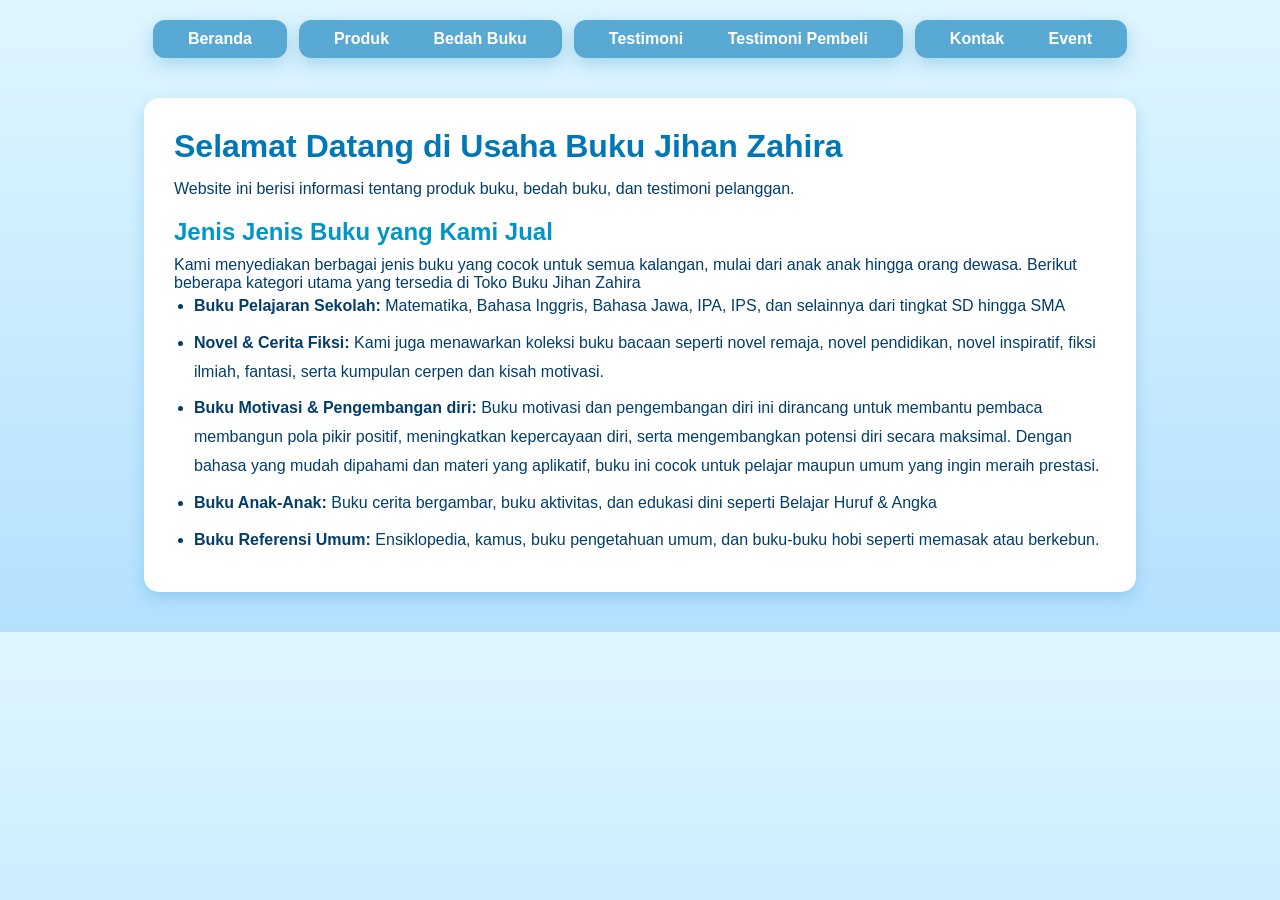
<file: index.html>
<!DOCTYPE html>
<html lang="id">
<head>
<meta charset="UTF-8">
<meta name="viewport" content="width=device-width, initial-scale=1.0">
<title>Profil Usaha Buku</title>

<style>

/* Reset */
*{
margin:0;
padding:0;
box-sizing:border-box;
}

/* Body */
body{
background: linear-gradient(to bottom, #dff6ff, #b3e0ff);
font-family:'Poppins', Arial, sans-serif;
color:#033e6b;
margin:20px;
animation: fadeIn 1.5s ease-in;
}

/* Animasi */
@keyframes fadeIn{
from{opacity:0;}
to{opacity:1;}
}

@keyframes slideDown{
from{transform:translateY(-30px); opacity:0;}
to{transform:translateY(0); opacity:1;}
}

@keyframes fadeUp{
from{transform:translateY(40px); opacity:0;}
to{transform:translateY(0); opacity:1;}
}

/* NAVBAR KELOMPOK */
nav{
display:flex;
justify-content:center;
flex-wrap:wrap;
gap:12px;
margin-bottom:25px;
animation: slideDown 1s ease;
}

.nav-group{
background: rgba(0, 119, 182, 0.6);
backdrop-filter: blur(12px);
padding:10px 15px;
border-radius:12px;
box-shadow:0 6px 18px rgba(0,119,182,0.25);
}

nav a{
color:white;
text-decoration:none;
margin:0 10px;
font-weight:bold;
padding:6px 10px;
border-radius:8px;
transition:0.3s;
}

nav a:hover{
background: rgba(255,255,255,0.25);
color:#caf0f8;
transform: translateY(-2px);
}

/* Container */
.container{
width:80%;
margin:40px auto;
background:white;
padding:30px;
border-radius:15px;
box-shadow:0 6px 15px rgba(0,119,182,0.2);
animation: fadeUp 1s ease;
transition:0.3s;
}

.container:hover{
transform:translateY(-5px);
box-shadow:0 10px 25px rgba(0,119,182,0.35);
}

/* Judul */
h1{
color:#0077b6;
margin-bottom:15px;
animation: slideDown 1s ease;
}

h2{
color:#0096c7;
margin-top:20px;
margin-bottom:10px;
}

/* List */
ul{
line-height:1.8;
padding-left:20px;
}

li{
margin-bottom:8px;
}

</style>

</head>

<body>

<nav>
<div class="nav-group">
<a href="index.html">Beranda</a>
</div>

<div class="nav-group">
<a href="produk.html">Produk</a>
<a href="bedah-buku.html">Bedah Buku</a>
</div>

<div class="nav-group">
<a href="testimoni.html">Testimoni</a>
<a href="tampil-testimoni.html">Testimoni Pembeli</a>
</div>

<div class="nav-group">
<a href="kontak.html">Kontak</a>
<a href="event.html">Event</a>
</div>
</nav>

<div class="container">

<h1>Selamat Datang di Usaha Buku Jihan Zahira</h1>

<p>Website ini berisi informasi tentang produk buku, bedah
buku, dan testimoni pelanggan.</p>

<h2>Jenis Jenis Buku yang Kami Jual</h2>

<p>Kami menyediakan berbagai jenis buku yang cocok untuk semua kalangan, mulai dari anak anak hingga orang dewasa. Berikut beberapa kategori utama yang tersedia di Toko Buku Jihan Zahira</p>

<ul>
<li><strong>Buku Pelajaran Sekolah:</strong> Matematika, Bahasa Inggris, Bahasa Jawa, IPA, IPS, dan selainnya dari tingkat SD hingga SMA</li>

<li><strong>Novel & Cerita Fiksi:</strong> Kami juga menawarkan koleksi buku bacaan seperti novel remaja, novel pendidikan, novel inspiratif, fiksi ilmiah, fantasi, serta kumpulan cerpen dan kisah motivasi.</li>

<li><strong>Buku Motivasi & Pengembangan diri:</strong> Buku motivasi dan pengembangan diri ini dirancang untuk membantu pembaca membangun pola pikir positif, meningkatkan kepercayaan diri, serta mengembangkan potensi diri secara maksimal. Dengan bahasa yang mudah dipahami dan materi yang aplikatif, buku ini cocok untuk pelajar maupun umum yang ingin meraih prestasi.</li>

<li><strong>Buku Anak-Anak:</strong> Buku cerita bergambar, buku aktivitas, dan edukasi dini seperti Belajar Huruf & Angka</li>

<li><strong>Buku Referensi Umum:</strong> Ensiklopedia, kamus, buku pengetahuan umum, dan buku-buku hobi seperti memasak atau berkebun.</li>
</ul>

</div>

<script>
alert("Halo, selamat datang!")
</script>

</body>
</html>
</file>
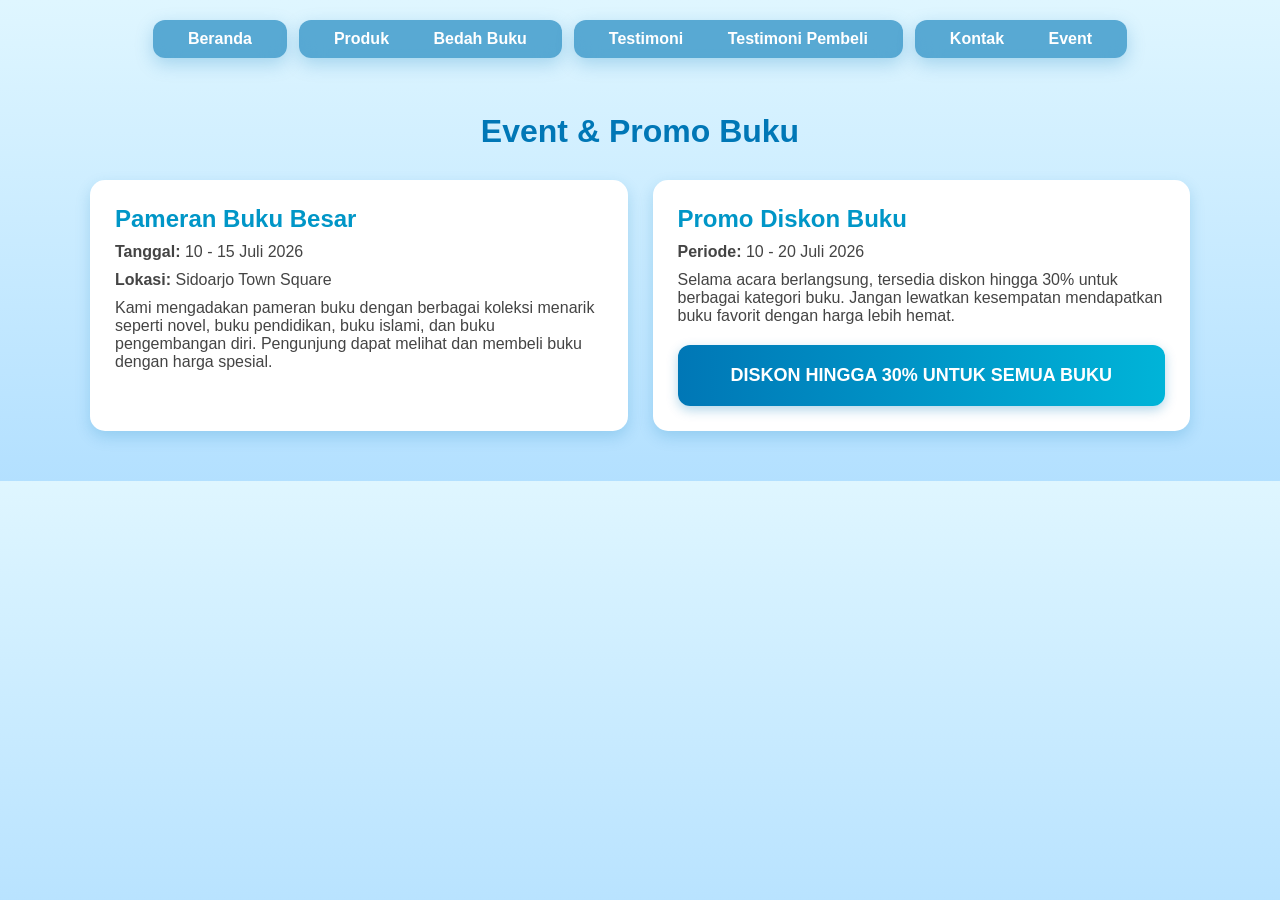
<file: event.html>
<!DOCTYPE html>
<html lang="id">
<head>
<meta charset="UTF-8">
<meta name="viewport" content="width=device-width, initial-scale=1.0">
<title>Kontak - Profil Usaha Buku</title>

<style>

/* Reset */
*{
margin:0;
padding:0;
box-sizing:border-box;
}

/* Body */
body{
background: linear-gradient(to bottom, #dff6ff, #b3e0ff);
font-family:'Poppins', Arial, sans-serif;
color:#033e6b;
margin:20px;
animation: fadeIn 1.5s ease-in;
}

/* Animasi */
@keyframes fadeIn{
from{opacity:0;}
to{opacity:1;}
}

@keyframes slideDown{
from{transform:translateY(-30px); opacity:0;}
to{transform:translateY(0); opacity:1;}
}

@keyframes fadeUp{
from{transform:translateY(40px); opacity:0;}
to{transform:translateY(0); opacity:1;}
}

/* NAVBAR KELOMPOK */
nav{
display:flex;
justify-content:center;
flex-wrap:wrap;
gap:12px;
margin-bottom:25px;
animation: slideDown 1s ease;
}

.nav-group{
background: rgba(0, 119, 182, 0.6);
backdrop-filter: blur(12px);
padding:10px 15px;
border-radius:12px;
box-shadow:0 6px 18px rgba(0,119,182,0.25);
}

nav a{
color:white;
text-decoration:none;
margin:0 10px;
font-weight:bold;
padding:6px 10px;
border-radius:8px;
transition:0.3s;
}

nav a:hover{
background: rgba(255,255,255,0.25);
color:#caf0f8;
transform: translateY(-2px);
}

/* Container */
.container{
width:90%;
max-width:1100px;
margin:auto;
padding:30px 0;
}

/* Judul */
h1{
text-align:center;
margin-bottom:30px;
color:#0077b6;
animation: slideDown 1s ease;
}

/* Event Layout */
.event-wrapper{
display:grid;
grid-template-columns:1fr 1fr;
gap:25px;
}

/* Card */
.event-card{
background:white;
padding:25px;
border-radius:15px;
box-shadow:0 6px 15px rgba(0,119,182,0.2);
animation: fadeUp 1s ease;
transition:0.3s;
}

.event-card:hover{
transform: translateY(-8px) scale(1.02);
box-shadow:0 10px 25px rgba(0,119,182,0.35);
}

.event-card h2{
color:#0096c7;
margin-bottom:10px;
}

.event-card p{
margin-bottom:10px;
color:#444;
}

/* Banner Diskon */
.diskon{
background: linear-gradient(to right, #0077b6, #00b4d8);
padding:20px;
text-align:center;
border-radius:12px;
margin-top:20px;
font-size:18px;
color:white;
font-weight:bold;
box-shadow:0 4px 12px rgba(0,119,182,0.3);
animation: fadeUp 1.5s ease;
}

/* Responsive */
@media(max-width:768px){
.event-wrapper{
grid-template-columns:1fr;
}
}

</style>

</head>

<body>

<nav>
<div class="nav-group">
<a href="index.html">Beranda</a>
</div>

<div class="nav-group">
<a href="produk.html">Produk</a>
<a href="bedah-buku.html">Bedah Buku</a>
</div>

<div class="nav-group">
<a href="testimoni.html">Testimoni</a>
<a href="tampil-testimoni.html">Testimoni Pembeli</a>
</div>

<div class="nav-group">
<a href="kontak.html">Kontak</a>
<a href="event.html">Event</a>
</div>
</nav>

<div class="container">

<h1>Event & Promo Buku</h1>

<div class="event-wrapper">

<div class="event-card">
<h2>Pameran Buku Besar</h2>
<p><b>Tanggal:</b> 10 - 15 Juli 2026</p>
<p><b>Lokasi:</b> Sidoarjo Town Square</p>
<p>
Kami mengadakan pameran buku dengan berbagai koleksi menarik seperti
novel, buku pendidikan, buku islami, dan buku pengembangan diri.
Pengunjung dapat melihat dan membeli buku dengan harga spesial.
</p>
</div>

<div class="event-card">
<h2>Promo Diskon Buku</h2>
<p><b>Periode:</b> 10 - 20 Juli 2026</p>
<p>
Selama acara berlangsung, tersedia diskon hingga 30% untuk berbagai
kategori buku. Jangan lewatkan kesempatan mendapatkan buku favorit
dengan harga lebih hemat.
</p>

<div class="diskon">
DISKON HINGGA 30% UNTUK SEMUA BUKU
</div>

</div>

</div>

</div>

</body>
</html>
</file>
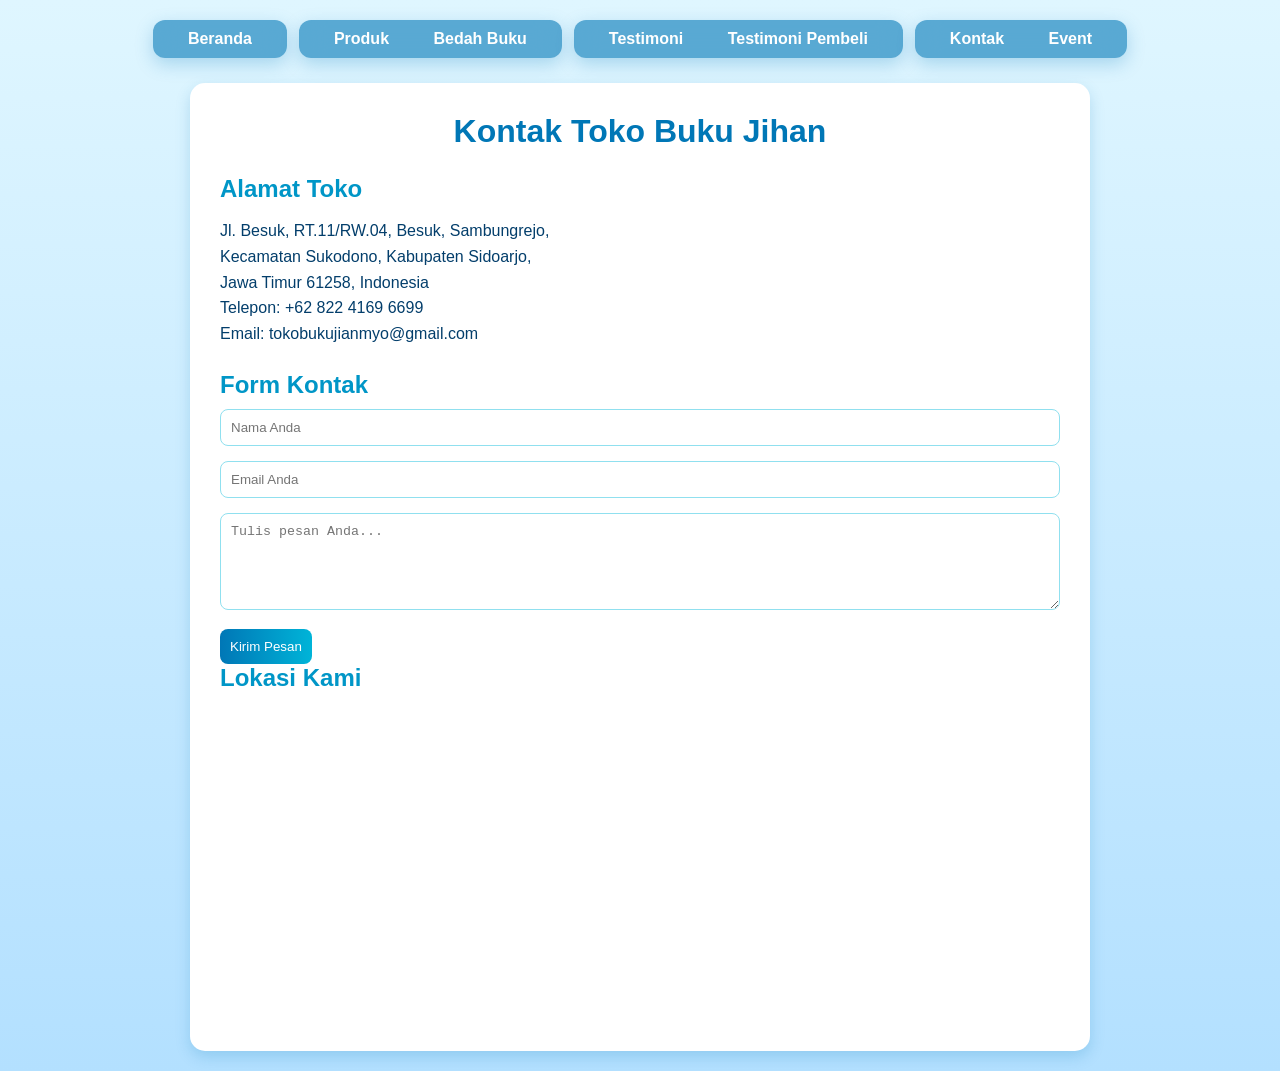
<file: kontak.html>
<!DOCTYPE html>
<html lang="id">
<head>
<meta charset="UTF-8">
<meta name="viewport" content="width=device-width, initial-scale=1.0">
<title>Kontak - Profil Usaha Buku</title>

<style>

/* Reset */
*{
margin:0;
padding:0;
box-sizing:border-box;
}

/* Body */
body{
background: linear-gradient(to bottom, #dff6ff, #b3e0ff);
font-family:'Poppins', Arial, sans-serif;
color:#033e6b;
margin:20px;
animation: fadeIn 1.5s ease-in;
}

/* Animasi */
@keyframes fadeIn{
from{opacity:0;}
to{opacity:1;}
}

@keyframes slideDown{
from{transform:translateY(-30px); opacity:0;}
to{transform:translateY(0); opacity:1;}
}

@keyframes fadeUp{
from{transform:translateY(40px); opacity:0;}
to{transform:translateY(0); opacity:1;}
}

/* NAVBAR */
nav{
display:flex;
justify-content:center;
flex-wrap:wrap;
gap:12px;
margin-bottom:25px;
animation: slideDown 1s ease;
}

.nav-group{
background: rgba(0, 119, 182, 0.6);
backdrop-filter: blur(12px);
padding:10px 15px;
border-radius:12px;
box-shadow:0 6px 18px rgba(0,119,182,0.25);
}

nav a{
color:white;
text-decoration:none;
margin:0 10px;
font-weight:bold;
padding:6px 10px;
border-radius:8px;
transition:0.3s;
}

nav a:hover{
background: rgba(255,255,255,0.25);
color:#caf0f8;
transform: translateY(-2px);
}

/* Container */
.container{
max-width:900px;
margin:auto;
background:white;
padding:30px;
border-radius:15px;
box-shadow:0 6px 15px rgba(0,119,182,0.2);
animation: fadeUp 1s ease;
}

/* Judul */
h1{
text-align:center;
color:#0077b6;
margin-bottom:20px;
}

h2{
color:#0096c7;
margin-bottom:10px;
}

/* Alamat */
.alamat{
margin-bottom:25px;
line-height:1.6;
}

/* Form */
.form-kontak input,
.form-kontak textarea{
width:100%;
padding:10px;
margin-bottom:15px;
border-radius:8px;
border:1px solid #90e0ef;
}

.form-kontak button{
background: linear-gradient(to right, #0077b6, #00b4d8);
color:white;
padding:10px;
border:none;
border-radius:8px;
cursor:pointer;
transition:0.3s;
}

.form-kontak button:hover{
transform:scale(1.05);
}

/* Pesan sukses */
.success-message{
display:none;
color:green;
margin-top:10px;
font-weight:bold;
}

/* Map */
.map iframe{
width:100%;
height:300px;
border:none;
border-radius:10px;
margin-top:15px;
}

/* Hover efek */
.container:hover{
transform:translateY(-5px);
box-shadow:0 10px 25px rgba(0,119,182,0.35);
}

</style>

</head>

<body>

<nav>
<div class="nav-group">
<a href="index.html">Beranda</a>
</div>

<div class="nav-group">
<a href="produk.html">Produk</a>
<a href="bedah-buku.html">Bedah Buku</a>
</div>

<div class="nav-group">
<a href="testimoni.html">Testimoni</a>
<a href="tampil-testimoni.html">Testimoni Pembeli</a>
</div>

<div class="nav-group">
<a href="kontak.html">Kontak</a>
<a href="event.html">Event</a>
</div>
</nav>

<div class="container">
<h1>Kontak Toko Buku Jihan</h1>

<div class="alamat">
<h2>Alamat Toko</h2>
<p>
Jl. Besuk, RT.11/RW.04, Besuk, Sambungrejo,<br>
Kecamatan Sukodono, Kabupaten Sidoarjo,<br>
Jawa Timur 61258, Indonesia<br>
Telepon: +62 822 4169 6699<br>
Email: tokobukujianmyo@gmail.com
</p>
</div>

<div class="form-kontak">
<h2>Form Kontak</h2>
<form id="contactForm">
<input type="text" name="nama" placeholder="Nama Anda" required>
<input type="email" name="email" placeholder="Email Anda" required>
<textarea name="pesan" rows="5" placeholder="Tulis pesan Anda..." required></textarea>
<button type="submit">Kirim Pesan</button>
<p class="success-message" id="successMessage">Pesan berhasil dikirim!</p>
</form>
</div>

<section class="map">
<h2>Lokasi Kami</h2>

<iframe 
src="https://maps.google.com/maps?q=Pondok%20Pesantren%20Al%20Kautsar%20Sidoarjo&t=&z=15&ie=UTF8&iwloc=&output=embed">
</iframe>

</section>

</div>

<script>
const form = document.getElementById('contactForm');
const successMessage = document.getElementById('successMessage');

form.addEventListener('submit', function(e) {
e.preventDefault();
successMessage.style.display = 'block';
form.reset();
});
</script>

</body>
</html>
</file>
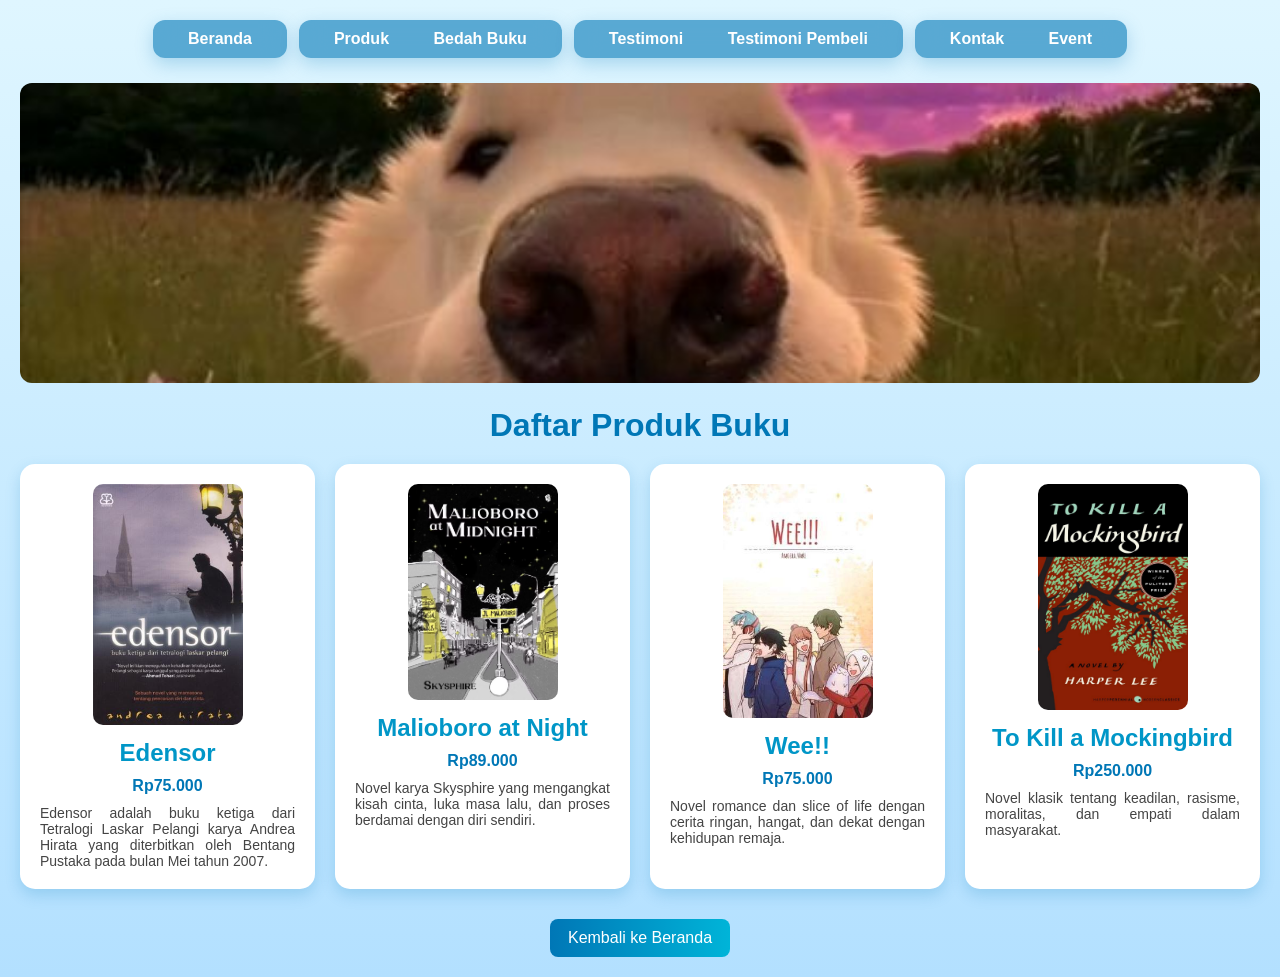
<file: produk.html>
<!DOCTYPE html>
<html lang="id">
<head>
<meta charset="UTF-8">
<meta name="viewport" content="width=device-width, initial-scale=1.0">
<title>Profil Usaha Buku</title>

<style>

/* Reset */
*{
margin:0;
padding:0;
box-sizing:border-box;
}

/* Body */
body{
background: linear-gradient(to bottom, #dff6ff, #b3e0ff);
font-family:'Poppins', Arial, sans-serif;
color:#033e6b;
margin:20px;
animation: fadeIn 1.5s ease-in;
}

/* Animasi */
@keyframes fadeIn{
from{opacity:0;}
to{opacity:1;}
}

@keyframes slideDown{
from{transform:translateY(-30px); opacity:0;}
to{transform:translateY(0); opacity:1;}
}

@keyframes fadeUp{
from{transform:translateY(40px); opacity:0;}
to{transform:translateY(0); opacity:1;}
}

/* NAVBAR */
nav{
display:flex;
justify-content:center;
flex-wrap:wrap;
gap:12px;
margin-bottom:25px;
animation: slideDown 1s ease;
}

.nav-group{
background: rgba(0, 119, 182, 0.6);
backdrop-filter: blur(12px);
padding:10px 15px;
border-radius:12px;
box-shadow:0 6px 18px rgba(0,119,182,0.25);
}

nav a{
color:white;
text-decoration:none;
margin:0 10px;
font-weight:bold;
padding:6px 10px;
border-radius:8px;
transition:0.3s;
}

nav a:hover{
background: rgba(255,255,255,0.25);
color:#caf0f8;
transform: translateY(-2px);
}

/* Header */
header img{
width:100%;
height:300px;
object-fit:cover;
border-radius:12px;
margin-bottom:20px;
animation: fadeUp 1.5s ease;
}

/* Judul */
h1{
text-align:center;
color:#0077b6;
margin-bottom:20px;
animation: slideDown 1s ease;
}

/* Produk Grid */
.daftar-produk{
display:grid;
grid-template-columns:repeat(auto-fit,minmax(250px,1fr));
gap:20px;
}

/* Card Produk */
.produk{
background:white;
padding:20px;
border-radius:15px;
box-shadow:0 6px 15px rgba(0,119,182,0.2);
text-align:center;
transition:0.3s;
animation: fadeUp 1s ease;
}

.produk:hover{
transform:translateY(-8px) scale(1.03);
box-shadow:0 10px 25px rgba(0,119,182,0.35);
}

/* Gambar */
.produk img{
width:150px;
border-radius:10px;
margin-bottom:10px;
transition:0.3s;
}

.produk img:hover{
transform:scale(1.05);
}

/* Judul produk */
.produk h2{
color:#0096c7;
margin-bottom:10px;
}

/* Harga */
.harga{
font-weight:bold;
color:#0077b6;
margin-bottom:10px;
}

/* Deskripsi */
.deskripsi{
font-size:14px;
color:#444;
text-align:justify;
}

/* Tombol kembali */
.kembali{
text-align:center;
margin-top:30px;
}

.kembali a{
display:inline-block;
padding:10px 18px;
background: linear-gradient(to right, #0077b6, #00b4d8);
color:white;
text-decoration:none;
border-radius:8px;
transition:0.3s;
}

.kembali a:hover{
transform:scale(1.05);
}

</style>

</head>

<body>

<nav>
<div class="nav-group">
<a href="index.html">Beranda</a>
</div>

<div class="nav-group">
<a href="produk.html">Produk</a>
<a href="bedah-buku.html">Bedah Buku</a>
</div>

<div class="nav-group">
<a href="testimoni.html">Testimoni</a>
<a href="tampil-testimoni.html">Testimoni Pembeli</a>
</div>

<div class="nav-group">
<a href="kontak.html">Kontak</a>
<a href="event.html">Event</a>
</div>
</nav>

<header>
<img src="header.jfif" alt="header">
</header>

<h1>Daftar Produk Buku</h1>

<section class="daftar-produk"> 

<div class="produk">
<img src="buku 1.jpg" alt="Edensor">
<h2>Edensor</h2>
<p class="harga">Rp75.000</p>
<p class="deskripsi">Edensor adalah buku ketiga dari Tetralogi Laskar Pelangi karya Andrea Hirata yang diterbitkan oleh Bentang Pustaka pada bulan Mei tahun 2007.</p>
</div>

<div class="produk">
<img src="buku 2.avif" alt="Malioboro">
<h2>Malioboro at Night</h2>
<p class="harga">Rp89.000</p>
<p class="deskripsi">Novel karya Skysphire yang mengangkat kisah cinta, luka masa lalu, dan proses berdamai dengan diri sendiri.</p>
</div>

<div class="produk">
<img src="buku 3.jpg" alt="Wee!!">
<h2>Wee!!</h2>
<p class="harga">Rp75.000</p>
<p class="deskripsi">Novel romance dan slice of life dengan cerita ringan, hangat, dan dekat dengan kehidupan remaja.</p>
</div>

<div class="produk">
<img src="buku 4.jpeg" alt="To Kill a Mockingbird">
<h2>To Kill a Mockingbird</h2>
<p class="harga">Rp250.000</p>
<p class="deskripsi">Novel klasik tentang keadilan, rasisme, moralitas, dan empati dalam masyarakat.</p>
</div>

</section>

<div class="kembali">
<a href="index.html">Kembali ke Beranda</a>
</div>

</body>
</html>
</file>
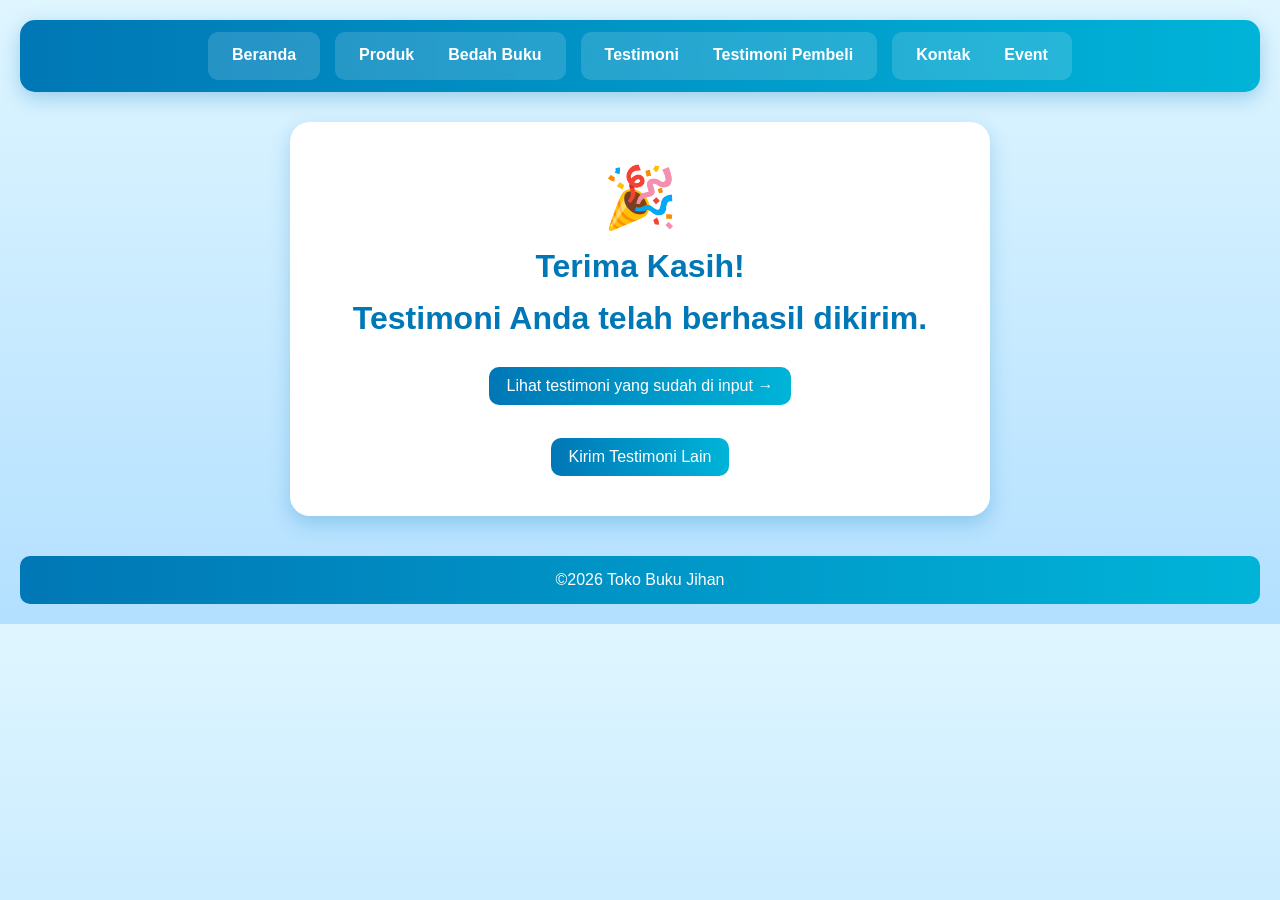
<file: proses-testimoni.html>
<!DOCTYPE html>
<html lang="id">
<head>
<meta charset="UTF-8">
<meta name="viewport" content="width=device-width, initial-scale=1.0">
<title>Konfirmasi Testimoni</title>

<style>

/* RESET */
*{
margin:0;
padding:0;
box-sizing:border-box;
}

/* BODY */
body{
background: linear-gradient(to bottom, #dff6ff, #b3e0ff);
font-family:'Poppins', Arial, sans-serif;
color:#033e6b;
margin:20px;
animation: fadeIn 1.5s ease-in;
}

/* ANIMASI */
@keyframes fadeIn{
from{opacity:0;}
to{opacity:1;}
}

@keyframes slideDown{
from{transform:translateY(-30px); opacity:0;}
to{transform:translateY(0); opacity:1;}
}

@keyframes zoomIn{
from{transform:scale(0.8); opacity:0;}
to{transform:scale(1); opacity:1;}
}

/* NAVBAR MODERN */
nav{
display:flex;
justify-content:center;
flex-wrap:wrap;
gap:15px;
margin-bottom:30px;
padding:12px;
background: linear-gradient(to right, #0077b6, #00b4d8);
border-radius:15px;
box-shadow:0 6px 20px rgba(0,119,182,0.3);
animation: slideDown 1s ease;
}

.nav-group{
display:flex;
gap:10px;
background: rgba(255,255,255,0.15);
backdrop-filter: blur(10px);
padding:8px 12px;
border-radius:10px;
}

/* LINK */
nav a{
color:white;
text-decoration:none;
font-weight:bold;
padding:6px 12px;
border-radius:8px;
transition:0.3s;
position:relative;
}

/* HOVER */
nav a:hover{
background:white;
color:#0077b6;
transform:translateY(-2px);
box-shadow:0 4px 10px rgba(0,0,0,0.15);
}

/* GARIS ANIMASI */
nav a::after{
content:"";
display:block;
height:2px;
width:0;
background:white;
transition:0.3s;
margin:auto;
}

nav a:hover::after{
width:80%;
}

/* KONTAINER */
.konfirmasi{
max-width:700px;
margin:auto;
background:white;
padding:40px;
border-radius:20px;
text-align:center;
box-shadow:0 8px 20px rgba(0,119,182,0.25);
animation: zoomIn 1s ease;
}

/* ICON */
.success-icon{
font-size:60px;
margin-bottom:15px;
}

/* TEXT */
.konfirmasi h1{
margin-bottom:15px;
color:#0077b6;
}

/* BUTTON LINK */
.konfirmasi a{
display:inline-block;
margin-top:15px;
padding:10px 18px;
background: linear-gradient(to right, #0077b6, #00b4d8);
color:white;
text-decoration:none;
border-radius:10px;
transition:0.3s;
}

.konfirmasi a:hover{
transform:scale(1.05);
}

/* FOOTER */
footer{
margin-top:40px;
text-align:center;
padding:15px;
background: linear-gradient(to right, #0077b6, #00b4d8);
color:white;
border-radius:10px;
}

</style>

</head>

<body>

<nav>
<div class="nav-group">
<a href="index.html">Beranda</a>
</div>

<div class="nav-group">
<a href="produk.html">Produk</a>
<a href="bedah-buku.html">Bedah Buku</a>
</div>

<div class="nav-group">
<a href="testimoni.html">Testimoni</a>
<a href="tampil-testimoni.html">Testimoni Pembeli</a>
</div>

<div class="nav-group">
<a href="kontak.html">Kontak</a>
<a href="event.html">Event</a>
</div>
</nav>

<main class="konfirmasi">

<div class="success-icon">🎉</div>

<h1>Terima Kasih!</h1>
<h1>Testimoni Anda telah berhasil dikirim.</h1>

<a href="tampil-testimoni.html">
Lihat testimoni yang sudah di input →
</a>

<br><br>

<a href="testimoni.html">
Kirim Testimoni Lain
</a>

</main>

<footer>
<p>&copy;2026 Toko Buku Jihan</p>
</footer>

</body>
</html>
</file>
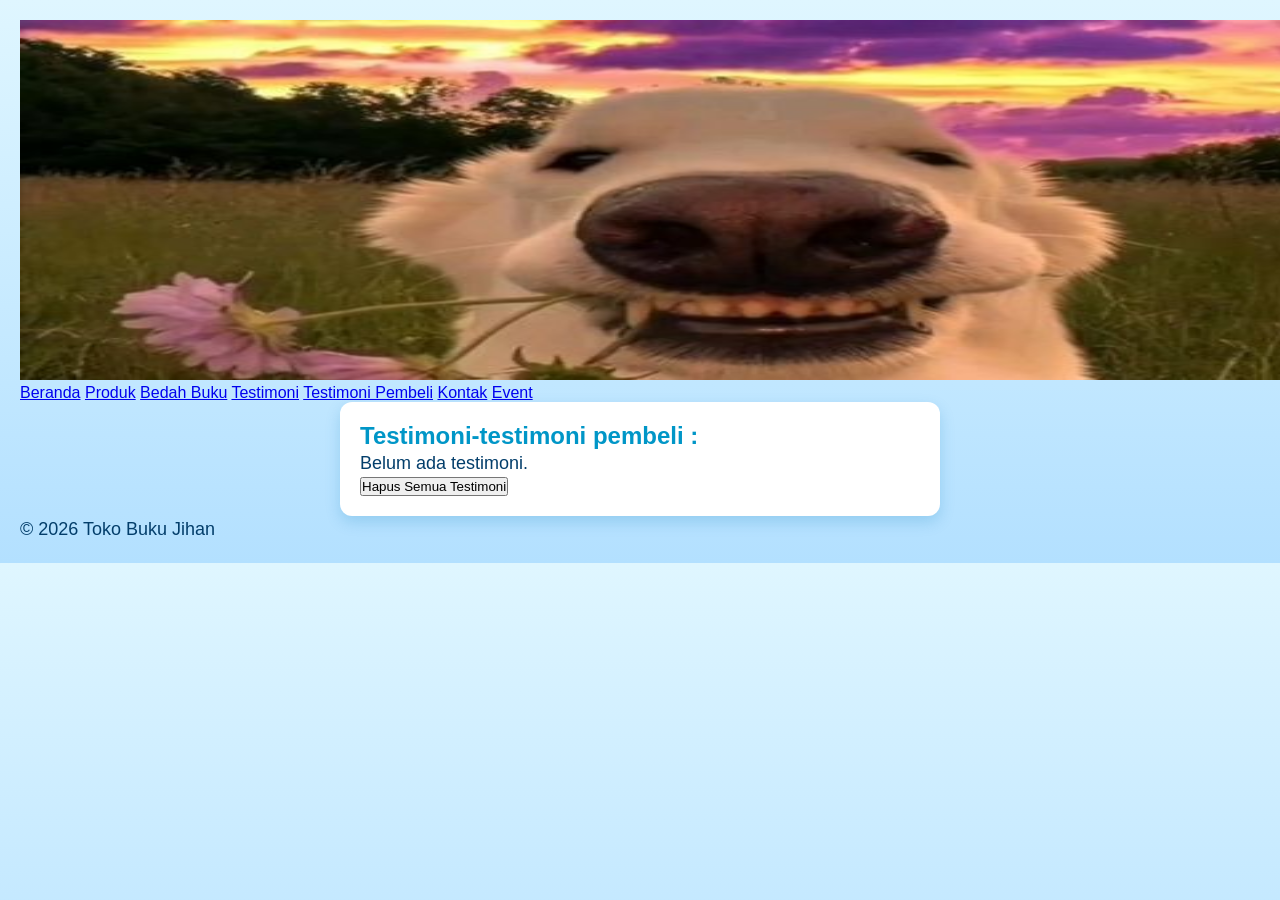
<file: tampil-testimoni.html>
<!DOCTYPE html>
<html lang="id">
<head>
<meta charset="UTF-8">
<meta name="viewport" content="width=device-width, initial-scale=1.0">
<title>Profil Usaha Buku</title>
<link rel="stylesheet" href="style.css" />
</head>

<body>

    <header>
        <img src="header.jfif" alt="header" width="1500" height="360">
    </header>

<nav> 
<a href="index.html">Beranda</a>
<a href="produk.html">Produk</a>
<a href="bedah-buku.html">Bedah Buku</a>
<a href="testimoni.html">Testimoni</a>
<a href="tampil-testimoni.html">Testimoni Pembeli</a>
    <a href="kontak.html">Kontak</a>
    <a href="event.html">Event</a>
</nav>

<main class="formulir">
    <h2>Testimoni-testimoni pembeli :</h2>
    <div id="daftarTestimoni"></div>
    <button id="hapusSemua">Hapus Semua Testimoni</button>
</main>

<footer>
    <p>&copy; 2026 Toko Buku Jihan</p>
</footer>
<script>
    document.getElementById('formTestimoni').addEventListener('submit', function(e) {
        e.preventDefault();

        const nama = document.getElementById('nama').value;
        const asal = document.getElementById('asal').value;
        const email = document.getElementById('email');
        const judul = document.getElementById('judul').value;
        const testimoni = document.getElementById('pesan');
        const rating = document.getElementById('rating');

        const dataBaru = { nama, asal, email, judul, testimoni, rating};

        // Ambil list dari localStorage
        const testimoniList = 
        JSON.parse(localStorage.getItem('testimoniList')) || [];

        // Tambahkan testimoni baru
        testimoniList.push(dataBaru);
         // Simpan kembali ke LocalStorage
         localStorage.setItem('testimoniList', JSON.stringify(testimoniList));

         // Arahkan ke halaman konfirmasi
         window.location.href = 'proses-testimoni.html';
    });
</script>

<script>
    const container = document.getElementById('daftarTestimoni');
    const testimoniList = JSON.parse(localStorage.getItem('testimoniList')) || [];

    if (testimoniList.length === 0) {
        container.innerHTML = "<p>Belum ada testimoni.</p>";
    } else {
        testimoniList.forEach((t, i) => {
            const el = document.createElement('div');
            el.className = 'testimoni-box';
            el.innerHTML = `
                <p><strong>Nama:</strong> ${t.nama}</p>
                <p><strong>Asal Sekolah / Instansi / Komunitas:</strong> ${t.asal}</p>
                <p><strong>Email:</strong> ${t.email}</p>
                <p><strong>Judul Buku yang Dibeli:</strong> ${t.judul}</p>
                <p><strong>Testimoni Anda:</strong> ${t.pesan}</p>
                <p><strong>Rating:</strong> ${t.rating}</p>
            `;
            container.appendChild(el);
        });
    }

    document.getElementById("hapusSemua").addEventListener("click", function() {
        const konfirmasi = confirm("Apakah Anda yakin ingin menghapus semua testimoni?");
        if (konfirmasi) {
            localStorage.removeItem("testimoniList");
            location.reload();
        }
    });
</script>

</body>
</html>
</file>
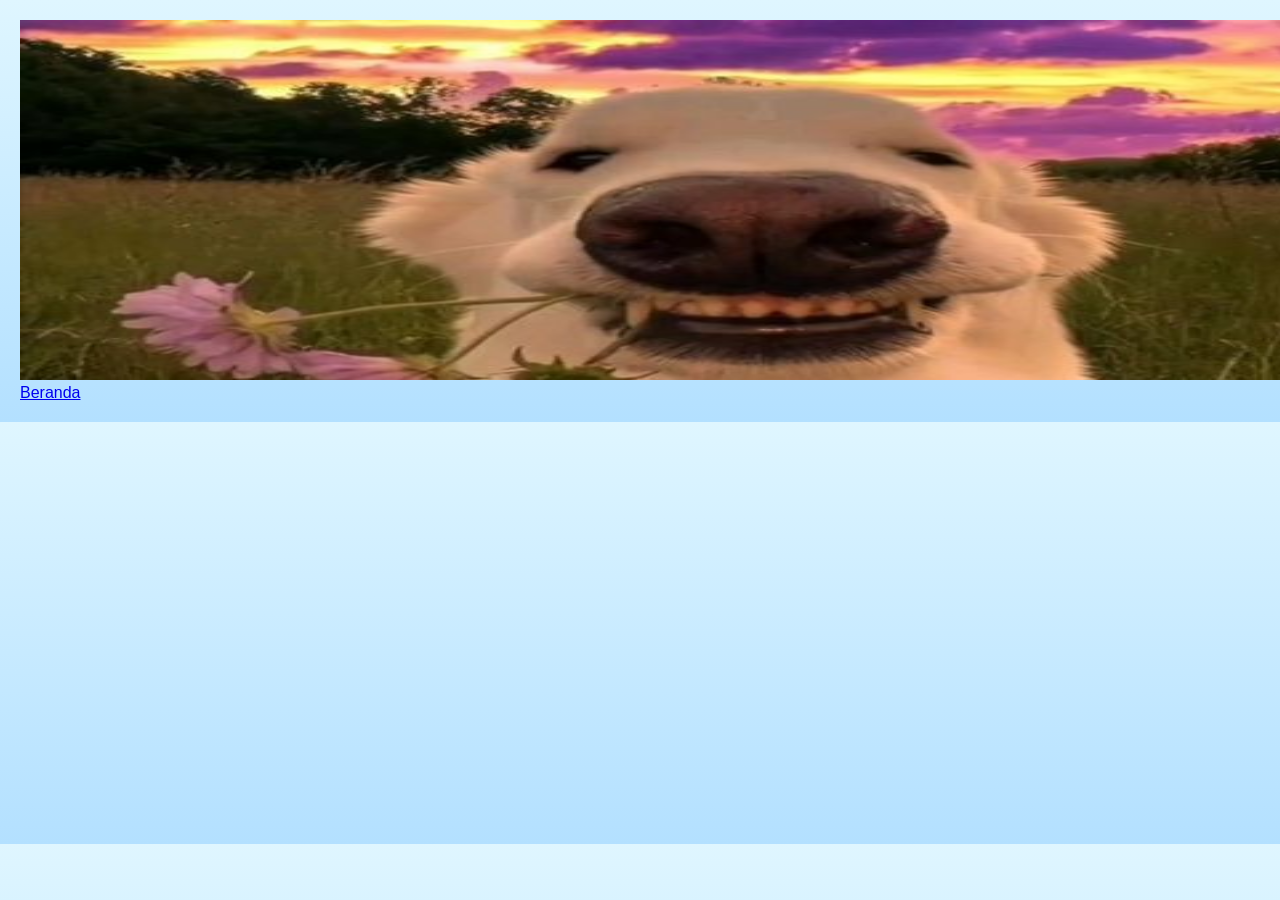
<file: testimoni.html>
<!DOCTYPE html>
<html lang="id">
<head>
<meta charset="UTF-8">
<meta name="viewport" content="width=device-width, initial-scale=1.0">
<title>Profil Usaha Buku</title>
<link rel="stylesheet" href="style.css" />
</head>  

<body>

<header>
<img src="header.jfif" alt="header" width="1500" height="360">
</header>

<!-- NAVBAR SUDAH DISAMAKAN -->
<nav>
<div class="nav-group">
<a href="index.html">Beranda</a>
</div>

<div class="nav-group">
<a href="produk
</file>
<file: style.css>
/* RESET */
*{
margin:0;
padding:0;
box-sizing:border-box;
}

/* BODY */
body {
background: linear-gradient(to bottom, #dff6ff, #b3e0ff);
font-family: 'Poppins', Arial, sans-serif;
color: #033e6b;
margin: 20px;
animation: fadeIn 1.5s ease-in;
}

/* ANIMASI */
@keyframes fadeIn{
from{opacity:0;}
to{opacity:1;}
}

/* JUDUL */
h1 {
color: #0077b6;
text-align: center;
font-family: Georgia, 'Times New Roman', Times, serif;
}

h2 {
color: #0096c7;
text-align: left;
}

p {
font-size: 18px;
line-height: 1.5;
}

/* PRODUK GRID */
.daftar-produk {
display: grid;
grid-template-columns: repeat(auto-fit,minmax(250px,1fr));
gap: 20px;
padding: 20px;
}

/* CARD PRODUK */
.produk {
background-color: #ffffff;
border: 1px solid #caf0f8;
padding: 15px;
border-radius: 12px;
text-align: center;
box-shadow: 0 6px 15px rgba(0,119,182,0.2);
transition: 0.3s;
}

.produk:hover{
transform: translateY(-8px) scale(1.03);
box-shadow: 0 10px 25px rgba(0,119,182,0.35);
}

/* GAMBAR */
.produk img {
width: 150px;
border-radius: 8px;
margin-bottom: 10px;
}

/* TEXT PRODUK */
.produk h2 {
font-size: 20px;
color: #0077b6;
}

.produk h3 {
font-size: 16px;
color: #444;
}

.harga {
font-weight: bold;
color: #0096c7;
}

.deskripsi {
font-size: 14px;
color: #555;
}

/* ARTIKEL */
.artikel {
max-width: 700px;
margin: auto;
padding: 20px;
background-color: #ffffff;
font-family: 'Georgia', serif;
line-height: 1.8;
border-radius: 12px;
box-shadow: 0 6px 15px rgba(0,119,182,0.2);
}

.artikel .penulis {
font-style: italic;
color: #666;
margin-bottom: 20px;
}

.artikel .sampul {
width: 180px;
float: right;
margin: 0 0 20px 20px;
border: 1px solid #ccc;
box-shadow: 2px 2px 6px rgba(0,0,0,0.1);
}

.artikel blockquote {
font-style: italic;
padding-left: 20px;
margin: 20px 0;
border-left: 4px solid #00b4d8;
color: #444;
background-color: #eaf8ff;
}

/* BUTTON */
.btn-kembali {
display: inline-block;
margin-top: 30px;
padding: 10px 16px;
background: linear-gradient(to right, #0077b6, #00b4d8);
color: white;
text-decoration: none;
border-radius: 8px;
transition: 0.3s;
}

.btn-kembali:hover {
transform: scale(1.05);
}

/* FORM */
.formulir{
max-width: 600px;
margin: auto;
padding: 20px;
background-color: #ffffff;
border-radius: 12px;
box-shadow: 0 6px 15px rgba(0,119,182,0.2);
}

form label {
display: block;
margin-top: 10px;
font-weight: bold;
}

form input, form select, form textarea {
width: 100%;
padding: 10px;
margin-top: 5px;
margin-bottom: 15px;
border-radius: 8px;
border: 1px solid #90e0ef;
}

form button {
background: linear-gradient(to right, #0077b6, #00b4d8);
color: white;
padding: 10px 15px;
border: none;
border-radius: 8px;
cursor: pointer;
}

form button:hover {
transform: scale(1.05);
}

/* HEADER */
.header img {
width: 100%;
height: 300px;
object-fit: cover;
border-radius: 12px;
}
</file>
